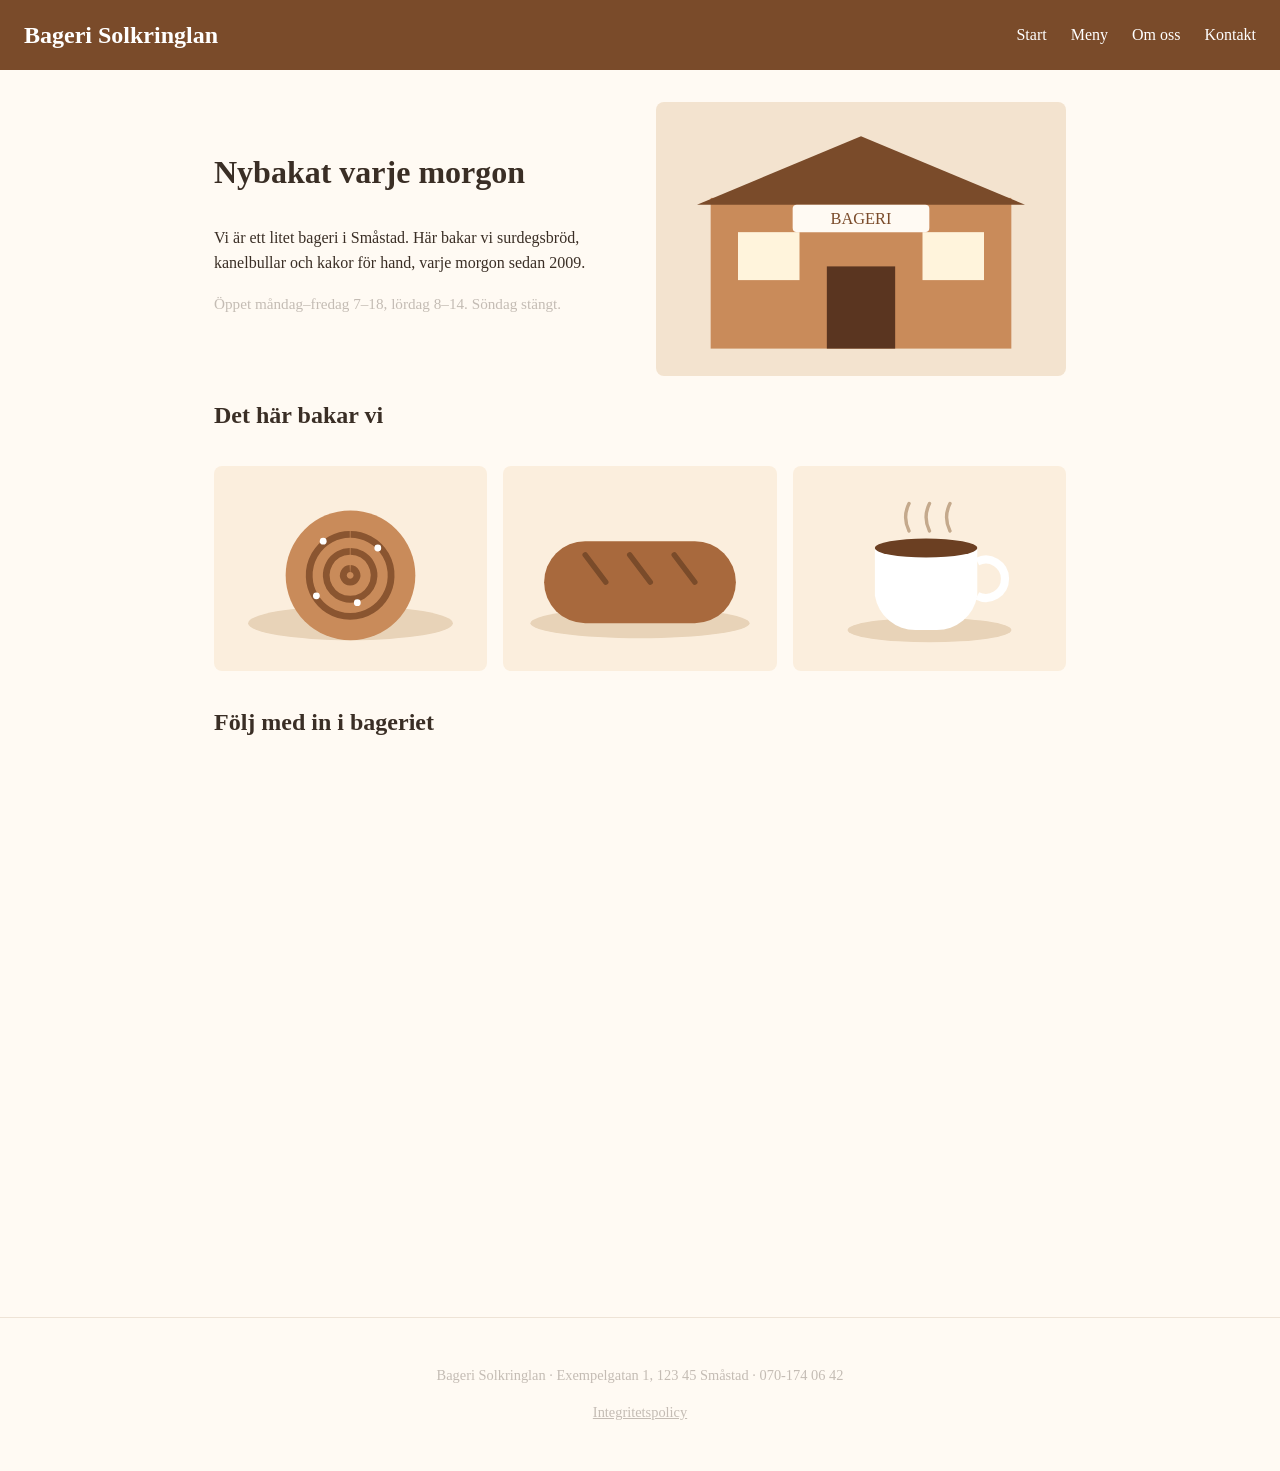
<file: index.html>
<!doctype html>
<html lang="sv">
<head>
  <meta charset="utf-8">
  <meta name="viewport" content="width=device-width, initial-scale=1">
  <meta name="robots" content="noindex">
  <title>Bageri Solkringlan – surdegsbröd och kanelbullar</title>
  <link rel="stylesheet" href="style.css">
  <!-- Google Analytics -->
  <script async src="https://www.googletagmanager.com/gtag/js?id=G-K7D3QX2M9P"></script>
  <script>
    window.dataLayer = window.dataLayer || [];
    function gtag(){dataLayer.push(arguments);}
    gtag('js', new Date());
    gtag('config', 'G-K7D3QX2M9P', { cookie_domain: 'demo.complianthq.ai' });
  </script>
</head>
<body>
  <header>
    <a class="logo" href="index.html">Bageri Solkringlan</a>
    <nav>
      <a href="index.html">Start</a>
      <a href="meny.html">Meny</a>
      <a href="om-oss.html">Om oss</a>
      <a href="kontakt.html">Kontakt</a>
    </nav>
  </header>
  <main>
    <section class="hero">
      <div>
        <h1>Nybakat varje morgon</h1>
        <p>Vi är ett litet bageri i Småstad. Här bakar vi surdegsbröd, kanelbullar och kakor för hand, varje morgon sedan 2009.</p>
        <p class="oppettider">Öppet måndag–fredag 7–18, lördag 8–14. Söndag stängt.</p>
      </div>
      <img src="img/bageriet.svg">
    </section>

    <h2>Det här bakar vi</h2>
    <div class="bilder">
      <img src="img/kanelbulle.svg">
      <img src="img/limpa.svg">
      <img src="img/kaffe.svg">
    </div>

    <h2>Följ med in i bageriet</h2>
    <div class="video">
      <iframe src="https://www.youtube.com/embed/aqz-KE-bpKQ" title="Film" allowfullscreen></iframe>
    </div>
  </main>
  <footer>
    <p>Bageri Solkringlan · Exempelgatan 1, 123 45 Småstad · 070-174 06 42</p>
    <p><a href="integritetspolicy.html">Integritetspolicy</a></p>
  </footer>
</body>
</html>
</file>
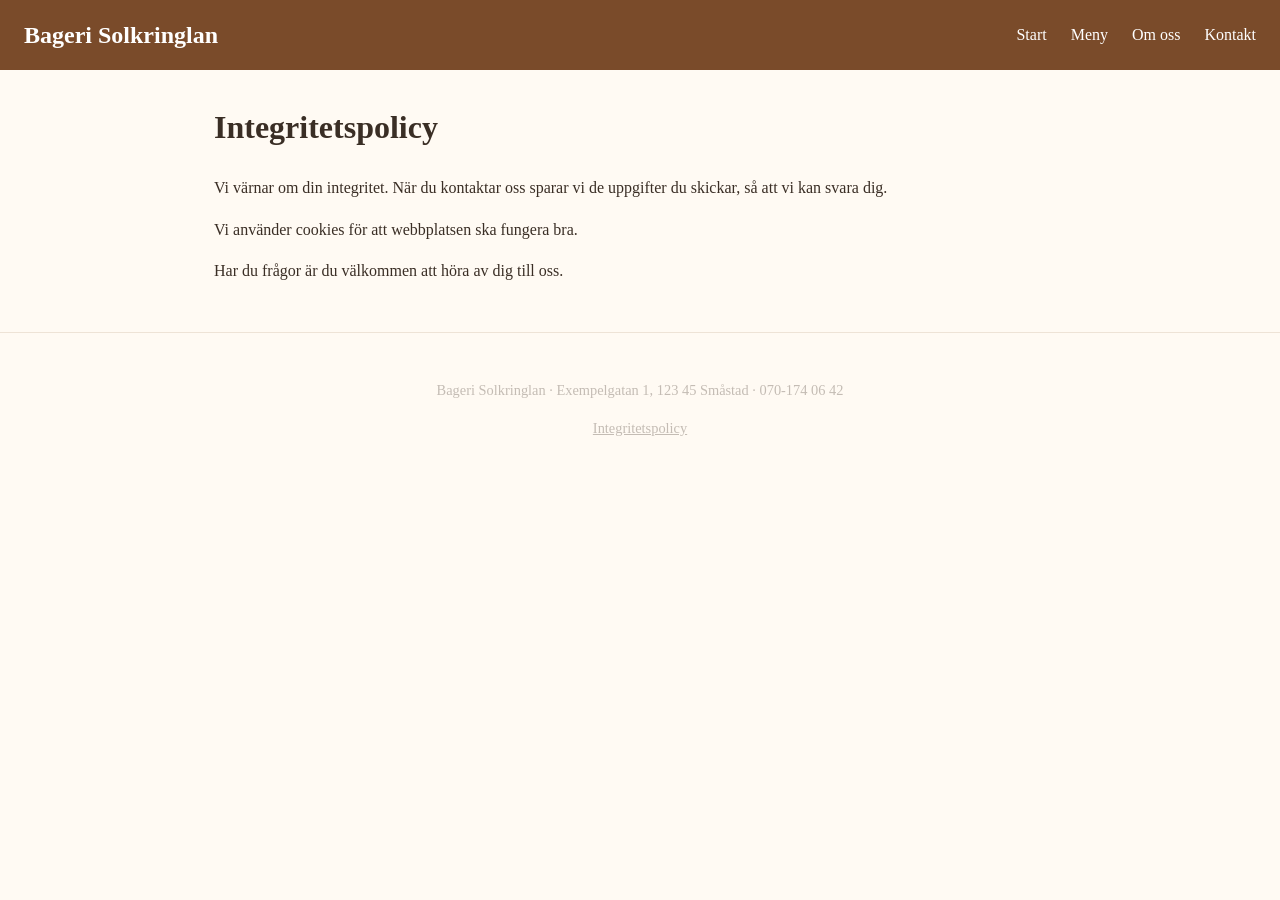
<file: integritetspolicy.html>
<!doctype html>
<html lang="sv">
<head>
  <meta charset="utf-8">
  <meta name="viewport" content="width=device-width, initial-scale=1">
  <meta name="robots" content="noindex">
  <title>Integritetspolicy – Bageri Solkringlan</title>
  <link rel="stylesheet" href="style.css">
  <!-- Google Analytics -->
  <script async src="https://www.googletagmanager.com/gtag/js?id=G-K7D3QX2M9P"></script>
  <script>
    window.dataLayer = window.dataLayer || [];
    function gtag(){dataLayer.push(arguments);}
    gtag('js', new Date());
    gtag('config', 'G-K7D3QX2M9P', { cookie_domain: 'demo.complianthq.ai' });
  </script>
</head>
<body>
  <header>
    <a class="logo" href="index.html">Bageri Solkringlan</a>
    <nav>
      <a href="index.html">Start</a>
      <a href="meny.html">Meny</a>
      <a href="om-oss.html">Om oss</a>
      <a href="kontakt.html">Kontakt</a>
    </nav>
  </header>
  <main>
    <h1>Integritetspolicy</h1>
    <p>Vi värnar om din integritet. När du kontaktar oss sparar vi de uppgifter du skickar, så att vi kan svara dig.</p>
    <p>Vi använder cookies för att webbplatsen ska fungera bra.</p>
    <p>Har du frågor är du välkommen att höra av dig till oss.</p>
  </main>
  <footer>
    <p>Bageri Solkringlan · Exempelgatan 1, 123 45 Småstad · 070-174 06 42</p>
    <p><a href="integritetspolicy.html">Integritetspolicy</a></p>
  </footer>
</body>
</html>
</file>
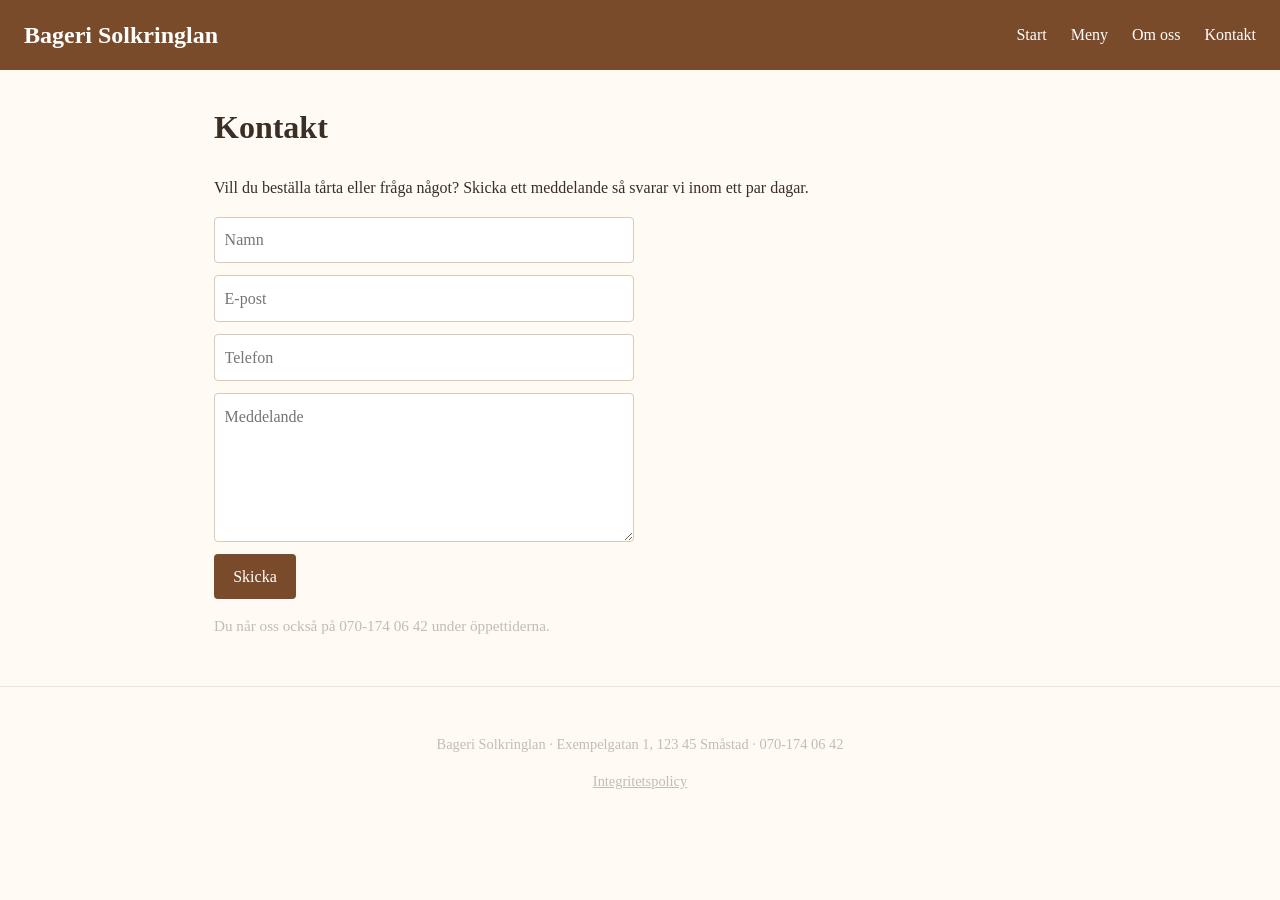
<file: kontakt.html>
<!doctype html>
<html lang="sv">
<head>
  <meta charset="utf-8">
  <meta name="viewport" content="width=device-width, initial-scale=1">
  <meta name="robots" content="noindex">
  <title>Kontakt – Bageri Solkringlan</title>
  <link rel="stylesheet" href="style.css">
  <!-- Google Analytics -->
  <script async src="https://www.googletagmanager.com/gtag/js?id=G-K7D3QX2M9P"></script>
  <script>
    window.dataLayer = window.dataLayer || [];
    function gtag(){dataLayer.push(arguments);}
    gtag('js', new Date());
    gtag('config', 'G-K7D3QX2M9P', { cookie_domain: 'demo.complianthq.ai' });
  </script>
</head>
<body>
  <header>
    <a class="logo" href="index.html">Bageri Solkringlan</a>
    <nav>
      <a href="index.html">Start</a>
      <a href="meny.html">Meny</a>
      <a href="om-oss.html">Om oss</a>
      <a href="kontakt.html">Kontakt</a>
    </nav>
  </header>
  <main>
    <h1>Kontakt</h1>
    <p>Vill du beställa tårta eller fråga något? Skicka ett meddelande så svarar vi inom ett par dagar.</p>
    <form action="#" method="post">
      <input type="text" name="namn" placeholder="Namn">
      <input type="email" name="epost" placeholder="E-post">
      <input type="tel" name="telefon" placeholder="Telefon">
      <textarea name="meddelande" rows="5" placeholder="Meddelande"></textarea>
      <button type="submit">Skicka</button>
    </form>
    <p class="oppettider">Du når oss också på 070-174 06 42 under öppettiderna.</p>
  </main>
  <footer>
    <p>Bageri Solkringlan · Exempelgatan 1, 123 45 Småstad · 070-174 06 42</p>
    <p><a href="integritetspolicy.html">Integritetspolicy</a></p>
  </footer>
</body>
</html>
</file>
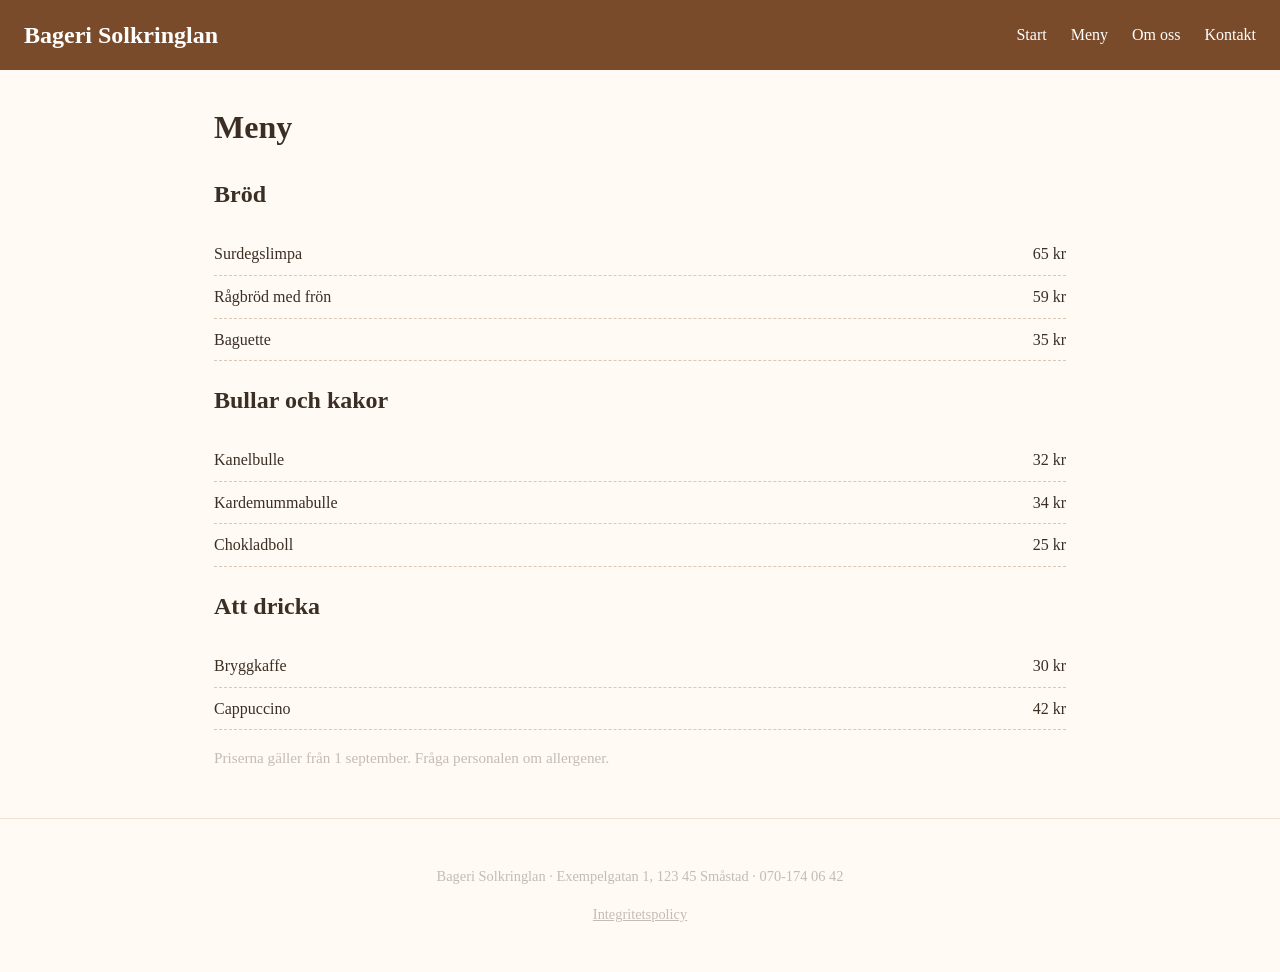
<file: meny.html>
<!doctype html>
<html lang="sv">
<head>
  <meta charset="utf-8">
  <meta name="viewport" content="width=device-width, initial-scale=1">
  <meta name="robots" content="noindex">
  <title>Meny – Bageri Solkringlan</title>
  <link rel="stylesheet" href="style.css">
  <!-- Google Analytics -->
  <script async src="https://www.googletagmanager.com/gtag/js?id=G-K7D3QX2M9P"></script>
  <script>
    window.dataLayer = window.dataLayer || [];
    function gtag(){dataLayer.push(arguments);}
    gtag('js', new Date());
    gtag('config', 'G-K7D3QX2M9P', { cookie_domain: 'demo.complianthq.ai' });
  </script>
</head>
<body>
  <header>
    <a class="logo" href="index.html">Bageri Solkringlan</a>
    <nav>
      <a href="index.html">Start</a>
      <a href="meny.html">Meny</a>
      <a href="om-oss.html">Om oss</a>
      <a href="kontakt.html">Kontakt</a>
    </nav>
  </header>
  <main>
    <h1>Meny</h1>
    <h2>Bröd</h2>
    <ul class="meny-lista">
      <li><span>Surdegslimpa</span><span>65 kr</span></li>
      <li><span>Rågbröd med frön</span><span>59 kr</span></li>
      <li><span>Baguette</span><span>35 kr</span></li>
    </ul>
    <h2>Bullar och kakor</h2>
    <ul class="meny-lista">
      <li><span>Kanelbulle</span><span>32 kr</span></li>
      <li><span>Kardemummabulle</span><span>34 kr</span></li>
      <li><span>Chokladboll</span><span>25 kr</span></li>
    </ul>
    <h2>Att dricka</h2>
    <ul class="meny-lista">
      <li><span>Bryggkaffe</span><span>30 kr</span></li>
      <li><span>Cappuccino</span><span>42 kr</span></li>
    </ul>
    <p class="oppettider">Priserna gäller från 1 september. Fråga personalen om allergener.</p>
  </main>
  <footer>
    <p>Bageri Solkringlan · Exempelgatan 1, 123 45 Småstad · 070-174 06 42</p>
    <p><a href="integritetspolicy.html">Integritetspolicy</a></p>
  </footer>
</body>
</html>
</file>
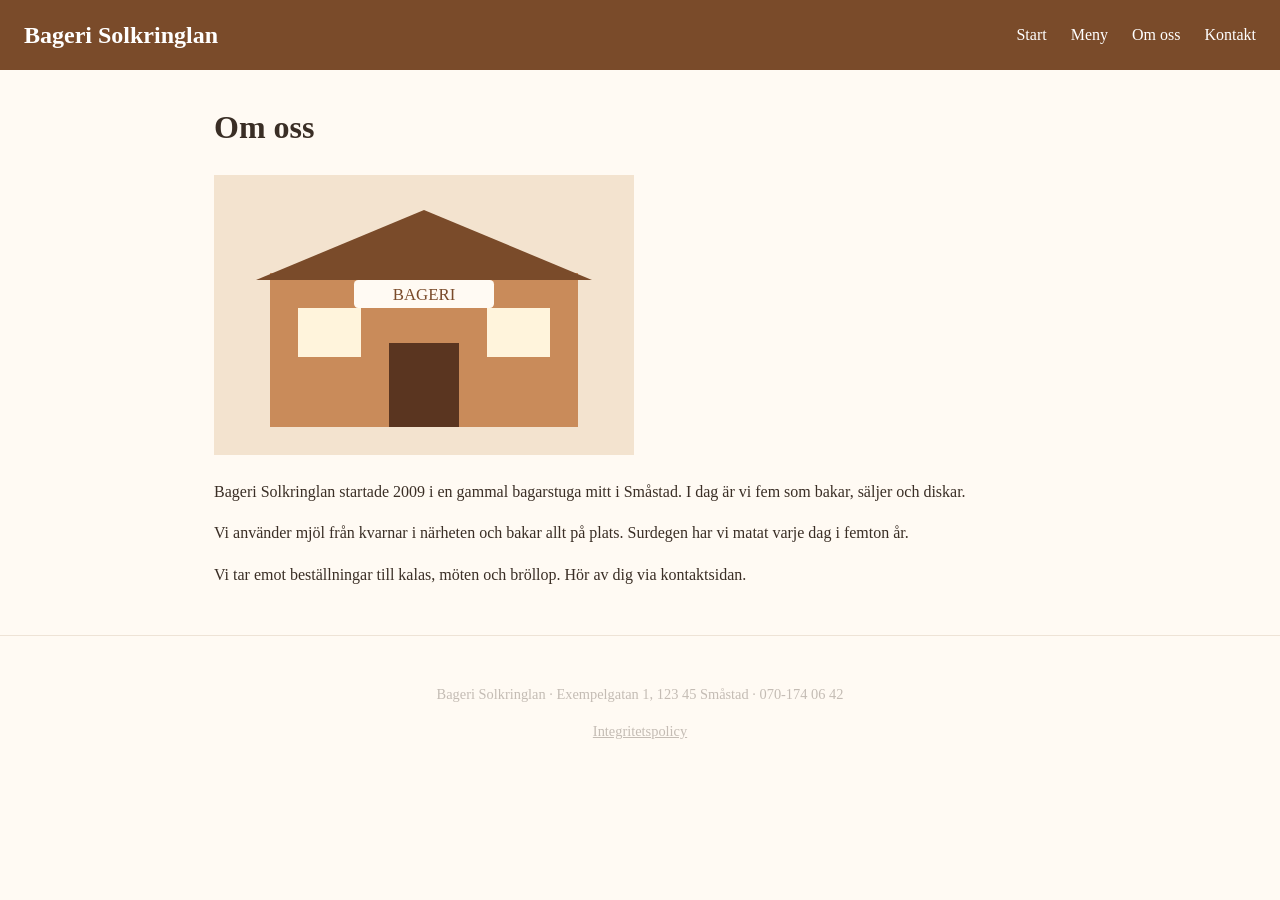
<file: om-oss.html>
<!doctype html>
<html lang="sv">
<head>
  <meta charset="utf-8">
  <meta name="viewport" content="width=device-width, initial-scale=1">
  <meta name="robots" content="noindex">
  <title>Om oss – Bageri Solkringlan</title>
  <link rel="stylesheet" href="style.css">
  <!-- Google Analytics -->
  <script async src="https://www.googletagmanager.com/gtag/js?id=G-K7D3QX2M9P"></script>
  <script>
    window.dataLayer = window.dataLayer || [];
    function gtag(){dataLayer.push(arguments);}
    gtag('js', new Date());
    gtag('config', 'G-K7D3QX2M9P', { cookie_domain: 'demo.complianthq.ai' });
  </script>
</head>
<body>
  <header>
    <a class="logo" href="index.html">Bageri Solkringlan</a>
    <nav>
      <a href="index.html">Start</a>
      <a href="meny.html">Meny</a>
      <a href="om-oss.html">Om oss</a>
      <a href="kontakt.html">Kontakt</a>
    </nav>
  </header>
  <main>
    <h1>Om oss</h1>
    <img src="img/bageriet.svg" style="max-width:420px;width:100%">
    <p>Bageri Solkringlan startade 2009 i en gammal bagarstuga mitt i Småstad. I dag är vi fem som bakar, säljer och diskar.</p>
    <p>Vi använder mjöl från kvarnar i närheten och bakar allt på plats. Surdegen har vi matat varje dag i femton år.</p>
    <p>Vi tar emot beställningar till kalas, möten och bröllop. Hör av dig via kontaktsidan.</p>
  </main>
  <footer>
    <p>Bageri Solkringlan · Exempelgatan 1, 123 45 Småstad · 070-174 06 42</p>
    <p><a href="integritetspolicy.html">Integritetspolicy</a></p>
  </footer>
</body>
</html>
</file>
<file: style.css>
* { box-sizing: border-box; }

body {
  margin: 0;
  font-family: Georgia, "Times New Roman", serif;
  color: #3a2e25;
  background: #fffaf3;
  line-height: 1.6;
}

header {
  background: #7a4b2a;
  color: #fff;
  padding: 1rem 1.5rem;
  display: flex;
  flex-wrap: wrap;
  align-items: center;
  justify-content: space-between;
  gap: 1rem;
}

.logo {
  font-size: 1.5rem;
  font-weight: bold;
  color: #fff;
  text-decoration: none;
}

nav a {
  color: #fff;
  text-decoration: none;
  margin-left: 1.25rem;
}

nav a:hover { text-decoration: underline; }

main {
  max-width: 900px;
  margin: 0 auto;
  padding: 2rem 1.5rem;
}

h1 { font-size: 2rem; margin-top: 0; }

.hero {
  display: grid;
  grid-template-columns: 1fr 1fr;
  gap: 2rem;
  align-items: center;
}

.hero img, .bilder img { width: 100%; height: auto; border-radius: 8px; }

.bilder {
  display: grid;
  grid-template-columns: repeat(3, 1fr);
  gap: 1rem;
  margin: 2rem 0;
}

/* Öppettider och sidfot i ljusgrått */
.oppettider, footer {
  color: #c4bcb4;
}

.oppettider { font-size: 0.95rem; }

.video {
  position: relative;
  padding-bottom: 56.25%;
  height: 0;
  margin: 2rem 0;
}

.video iframe {
  position: absolute;
  inset: 0;
  width: 100%;
  height: 100%;
  border: 0;
  border-radius: 8px;
}

.meny-lista { list-style: none; padding: 0; }

.meny-lista li {
  display: flex;
  justify-content: space-between;
  border-bottom: 1px dashed #d9c9b6;
  padding: 0.5rem 0;
}

form {
  display: grid;
  gap: 0.75rem;
  max-width: 420px;
}

input, textarea {
  font: inherit;
  padding: 0.6rem;
  border: 1px solid #d9c9b6;
  border-radius: 4px;
  background: #fff;
}

button {
  font: inherit;
  padding: 0.6rem 1.2rem;
  background: #7a4b2a;
  color: #fff;
  border: 0;
  border-radius: 4px;
  cursor: pointer;
  justify-self: start;
}

footer {
  text-align: center;
  padding: 2rem 1.5rem;
  font-size: 0.9rem;
  border-top: 1px solid #eee3d6;
}

footer a { color: #c4bcb4; }

@media (max-width: 640px) {
  .hero, .bilder { grid-template-columns: 1fr; }
  nav a { margin: 0 1rem 0 0; }
}
</file>
